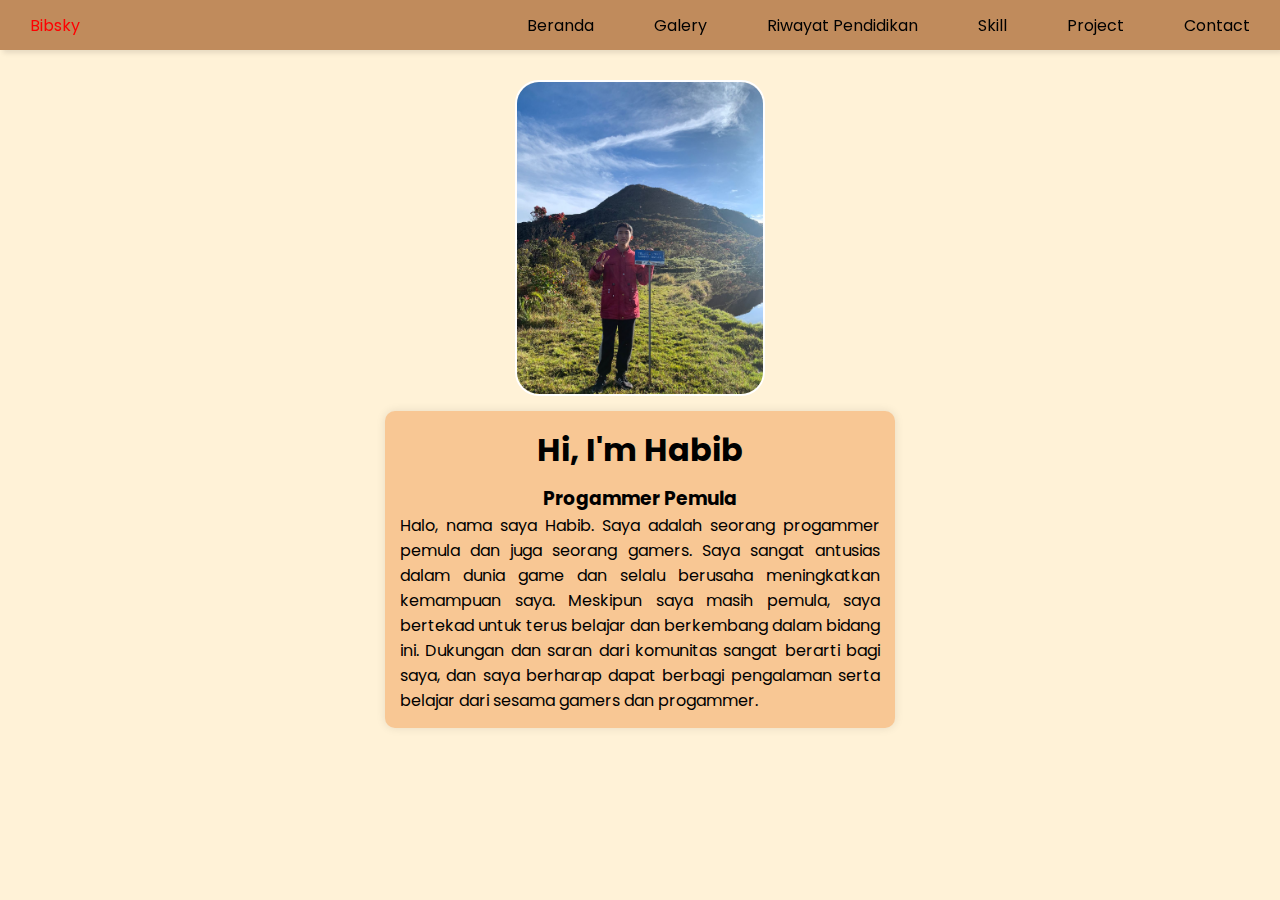
<file: index.html>
<!DOCTYPE html>
<html lang="en">
<head>
    <meta charset="UTF-8">
    <meta http-equiv="X-UA-Compatible" content="IE=edge">
    <meta name="viewport" content="width=device-width, initial-scale=1.0">
    <title>Bibsky</title>
    <link rel="stylesheet" href="css/style.css">
</head>
<body>
    <nav>
        <ul class="sidebar">
            <li onclick=hideSidebar()><a href="#"><svg xmlns="http://www.w3.org/2000/svg" height="24px" viewBox="0 -960 960 960" width="24px" fill="#000000"><path d="m256-200-56-56 224-224-224-224 56-56 224 224 224-224 56 56-224 224 224 224-56 56-224-224-224 224Z"/></svg></a></li>
            <li><a href="index.html">Beranda</a></li>
            <li><a href="galery.html">Galery</a></li>
            <li><a href="riwayat-pendidikan.html">Riwayat Pendidikan</a></li>
            <li><a href="skill.html">Skill</a></li>
            <li><a href="project.html">Project</a></li>
            <li><a href="contact.html">Contact</a></li>
        </ul>
        <ul>
            <li><a href="index.html">Bibsky</a></li>
            <li class="hideOnMobile"><a href="index.html">Beranda</a></li>
            <li class="hideOnMobile"><a href="galery.html">Galery</a></li>
            <li class="hideOnMobile"><a href="riwayat-pendidikan.html">Riwayat Pendidikan</a></li>
            <li class="hideOnMobile"><a href="skill.html">Skill</a></li>
            <li class="hideOnMobile"><a href="project.html">Project</a></li>
            <li class="hideOnMobile"><a href="contact.html">Contact</a></li>
            <li class="menu-button" onclick=showSidebar()><a href="#"><svg xmlns="http://www.w3.org/2000/svg" height="24px" viewBox="0 -960 960 960" width="24px" fill="#000000"><path d="M120-240v-80h720v80H120Zm0-200v-80h720v80H120Zm0-200v-80h720v80H120Z"/></svg>
            </a></li>
        </ul>
    </nav>

    <div class="photo-index">
        <div class="slide" data-slide>
          <img src="image/pribadi/img1.jpg" alt="img">
        </div>
      </div>

    <div class="container">
        <div class="box">
          <div class="home-content">
            <h1>Hi, I'm <span>Habib</span></h1>
            <div class="text-animate">
              <h3>Progammer Pemula</h3>
            </div>
            <p>Halo, nama saya Habib. Saya adalah seorang progammer pemula dan juga seorang gamers. Saya sangat antusias dalam dunia game dan selalu berusaha meningkatkan kemampuan saya. Meskipun saya masih pemula, saya bertekad untuk terus belajar dan berkembang dalam bidang ini. Dukungan dan saran dari komunitas sangat berarti bagi saya, dan saya berharap dapat berbagi pengalaman serta belajar dari sesama gamers dan progammer.</p>
          </div>
        </div>
      </div>
    
    <script src="js/script.js"></script>
</body>
</html>
</file>
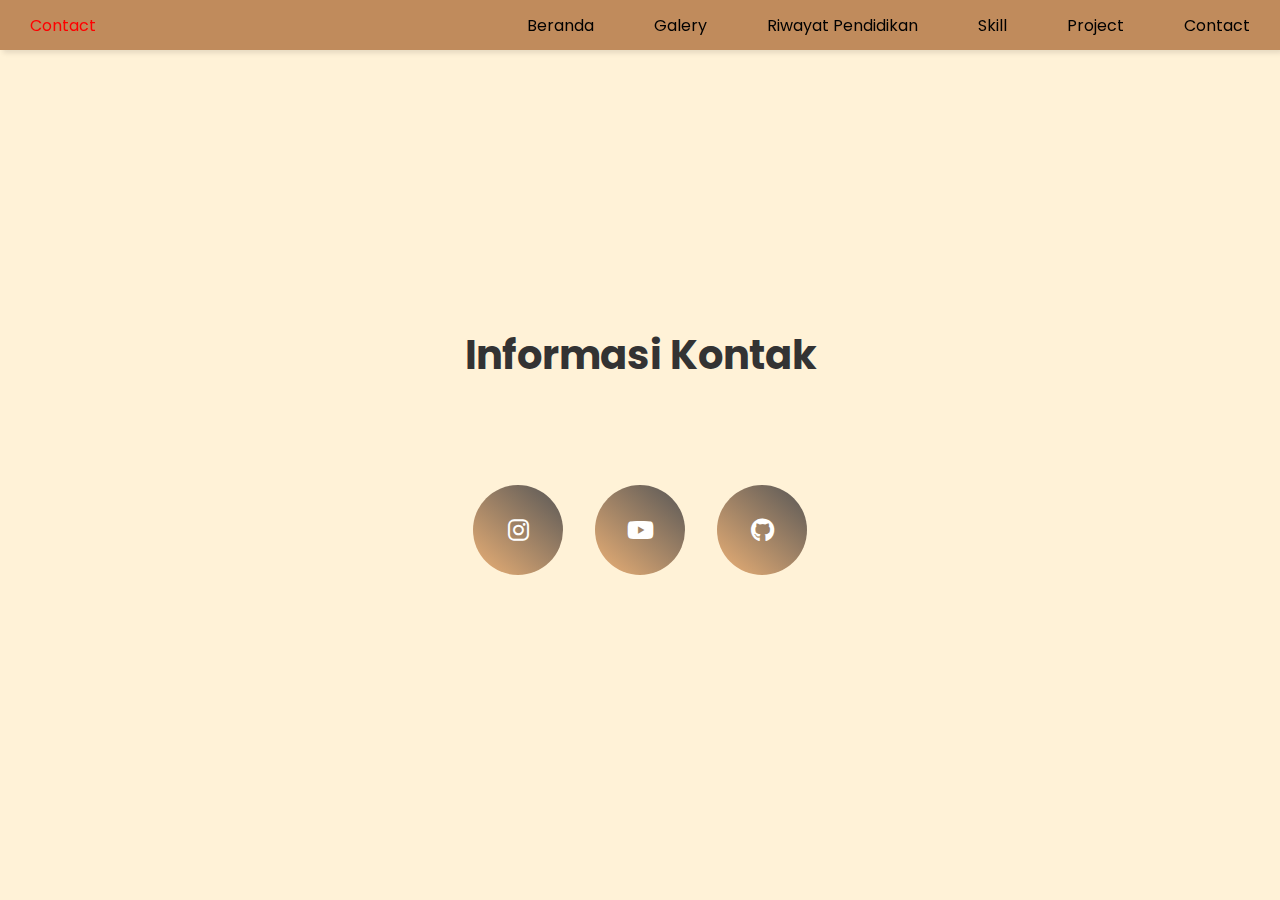
<file: contact.html>
<!DOCTYPE html>
<html lang="en">
<head>
    <meta charset="UTF-8">
    <meta http-equiv="X-UA-Compatible" content="IE=edge">
    <meta name="viewport" content="width=device-width, initial-scale=1.0">
    <title>Bibsky</title>
    <link rel="stylesheet" href="css/style.css">
    <link rel="stylesheet" href="https://cdnjs.cloudflare.com/ajax/libs/font-awesome/6.4.2/css/all.min.css">

</head>
<body>
    <nav>
        <ul class="sidebar">
            <li onclick=hideSidebar()><a href="#"><svg xmlns="http://www.w3.org/2000/svg" height="24px" viewBox="0 -960 960 960" width="24px" fill="#000000"><path d="m256-200-56-56 224-224-224-224 56-56 224 224 224-224 56 56-224 224 224 224-56 56-224-224-224 224Z"/></svg></a></li>
            <li><a href="index.html">Beranda</a></li>
            <li><a href="galery.html">Galery</a></li>
            <li><a href="riwayat-pendidikan.html">Riwayat Pendidikan</a></li>
            <li><a href="skill.html">Skill</a></li>
            <li><a href="project.html">Project</a></li>
            <li><a href="contact.html">Contact</a></li>
        </ul>
        <ul>
            <li><a href="#">Contact</a></li>
            <li class="hideOnMobile"><a href="index.html">Beranda</a></li>
            <li class="hideOnMobile"><a href="galery.html">Galery</a></li>
            <li class="hideOnMobile"><a href="riwayat-pendidikan.html">Riwayat Pendidikan</a></li>
            <li class="hideOnMobile"><a href="skill.html">Skill</a></li>
            <li class="hideOnMobile"><a href="project.html">Project</a></li>
            <li class="hideOnMobile"><a href="contact.html">Contact</a></li>
            <li class="menu-button" onclick=showSidebar()><a href="#"><svg xmlns="http://www.w3.org/2000/svg" height="24px" viewBox="0 -960 960 960" width="24px" fill="#000000"><path d="M120-240v-80h720v80H120Zm0-200v-80h720v80H120Zm0-200v-80h720v80H120Z"/></svg>
            </a></li>
        </ul>
    </nav>
    
    <div class="heading-contact">
        <h2>Informasi Kontak</h2>
    </div>

    <div class="wrapper">
        <a href="https://www.instagram.com/mhabib04/" class="icon"><i class="fa-brands fa-instagram"></i></a>
        <a href="https://youtube.com/@muhammadhabib8264?si=N2gCmBoeGonpZfSt" class="icon"><i class="fa-brands fa-youtube"></i></a>
        <a href="https://github.com/mhabib04" class="icon"><i class="fa-brands fa-github"></i></a>
      </div>

    <script src="js/script.js"></script>
</body>
</html>
</file>
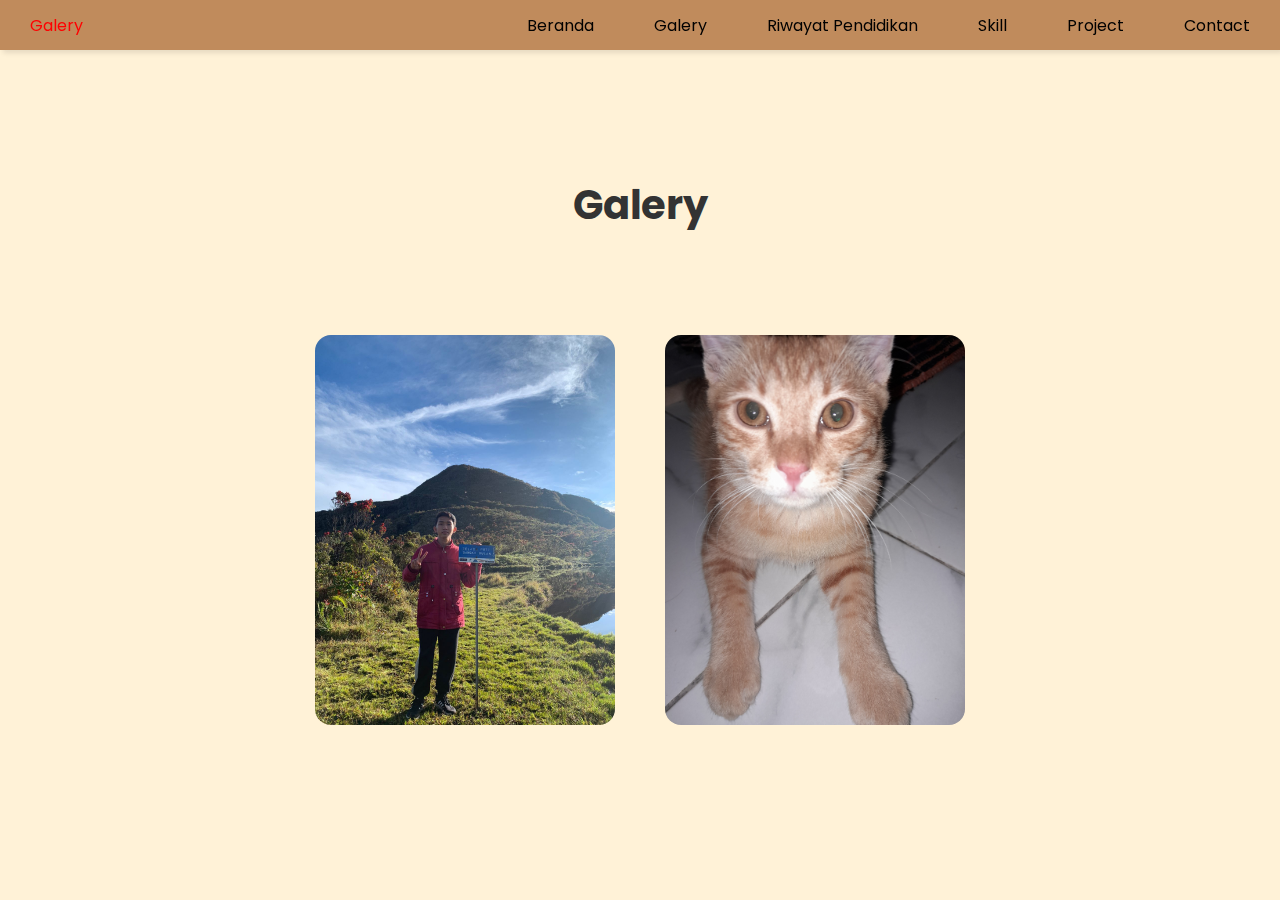
<file: galery.html>
<!DOCTYPE html>
<html lang="en">
<head>
    <meta charset="UTF-8">
    <meta http-equiv="X-UA-Compatible" content="IE=edge">
    <meta name="viewport" content="width=device-width, initial-scale=1.0">
    <title>Bibsky</title>
    <link rel="stylesheet" href="css/style.css">
</head>
<body>
    <nav>
        <ul class="sidebar">
            <li onclick=hideSidebar()><a href="#"><svg xmlns="http://www.w3.org/2000/svg" height="24px" viewBox="0 -960 960 960" width="24px" fill="#000000"><path d="m256-200-56-56 224-224-224-224 56-56 224 224 224-224 56 56-224 224 224 224-56 56-224-224-224 224Z"/></svg></a></li>
            <li><a href="index.html">Beranda</a></li>
            <li><a href="galery.html">Galery</a></li>
            <li><a href="riwayat-pendidikan.html">Riwayat Pendidikan</a></li>
            <li><a href="skill.html">Skill</a></li>
            <li><a href="project.html">Project</a></li>
            <li><a href="contact.html">Contact</a></li>
        </ul>
        <ul>
            <li><a href="#">Galery</a></li>
            <li class="hideOnMobile"><a href="index.html">Beranda</a></li>
            <li class="hideOnMobile"><a href="galery.html">Galery</a></li>
            <li class="hideOnMobile"><a href="riwayat-pendidikan.html">Riwayat Pendidikan</a></li>
            <li class="hideOnMobile"><a href="skill.html">Skill</a></li>
            <li class="hideOnMobile"><a href="project.html">Project</a></li>
            <li class="hideOnMobile"><a href="contact.html">Contact</a></li>
            <li class="menu-button" onclick=showSidebar()><a href="#"><svg xmlns="http://www.w3.org/2000/svg" height="24px" viewBox="0 -960 960 960" width="24px" fill="#000000"><path d="M120-240v-80h720v80H120Zm0-200v-80h720v80H120Zm0-200v-80h720v80H120Z"/></svg>
            </a></li>
        </ul>
    </nav>

    <div class="heading-galery">
        <h2>Galery</h2>
    </div>

    <div class="item">
        <div class="item-card">
            <img src="image/pribadi/img1.jpg" alt="img">
            <div class="item-content">
                <a href="my-galery.html" class="no-underline">
                    <h4>Galery Pribadi</h4>
                </a>
            </div>
        </div>
        <div class="item-card">
            <img src="image/kucing/img1.jpg" alt="img">
            <div class="item-content">
                <a href="my-cat-galery.html" class="no-underline">
                    <h4>Galery Kucing</h4>
                </a>
            </div>
        </div>
    </div> 
    
    <script src="js/script.js"></script>
</body>
</html>
</file>
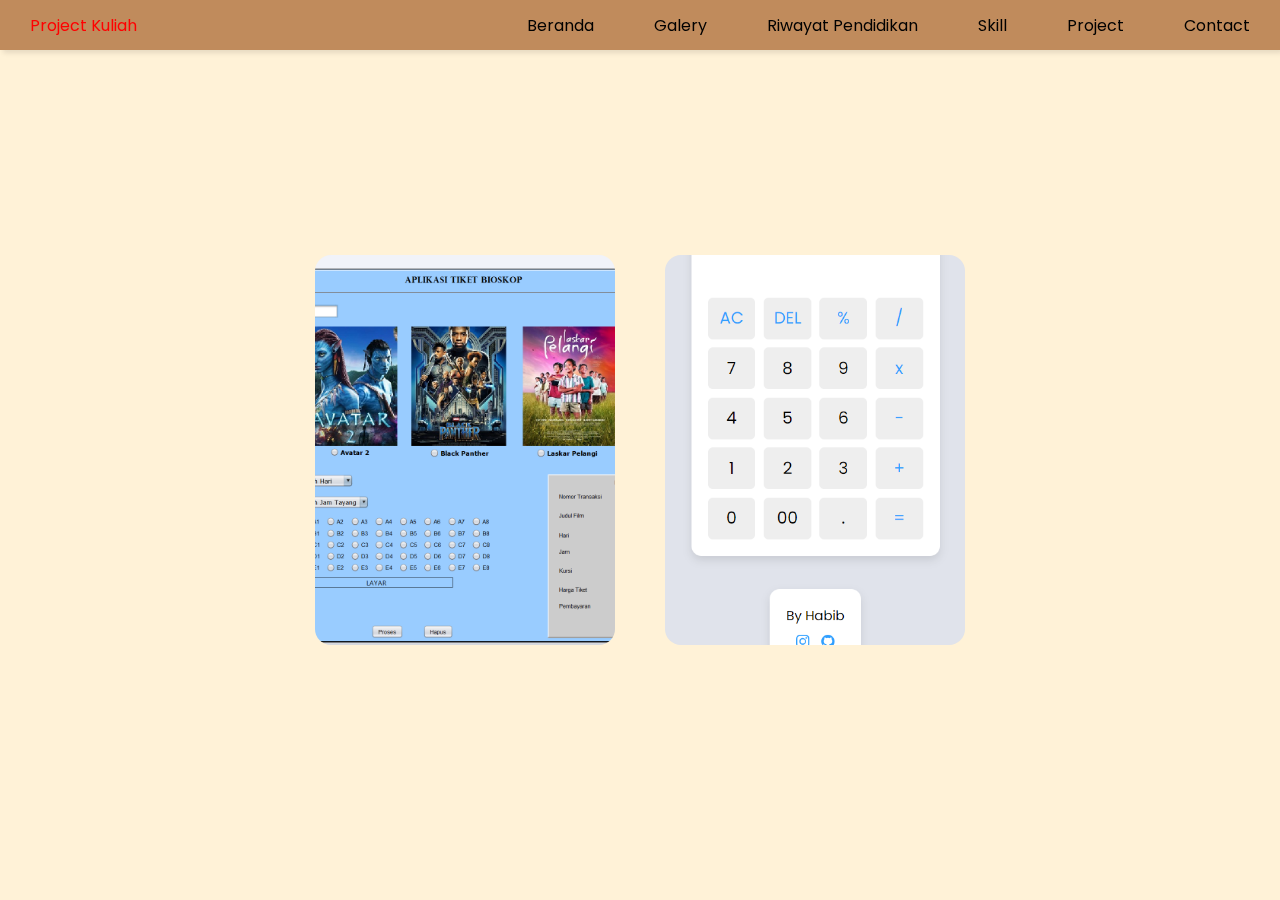
<file: my-college-project.html>
<!DOCTYPE html>
<html lang="en">
<head>
    <meta charset="UTF-8">
    <meta http-equiv="X-UA-Compatible" content="IE=edge">
    <meta name="viewport" content="width=device-width, initial-scale=1.0">
    <title>Bibsky</title>
    <link rel="stylesheet" href="css/style.css">
</head>
<body>
    <nav>
        <ul class="sidebar">
            <li onclick=hideSidebar()><a href="#"><svg xmlns="http://www.w3.org/2000/svg" height="24px" viewBox="0 -960 960 960" width="24px" fill="#000000"><path d="m256-200-56-56 224-224-224-224 56-56 224 224 224-224 56 56-224 224 224 224-56 56-224-224-224 224Z"/></svg></a></li>
            <li><a href="index.html">Beranda</a></li>
            <li><a href="galery.html">Galery</a></li>
            <li><a href="riwayat-pendidikan.html">Riwayat Pendidikan</a></li>
            <li><a href="skill.html">Skill</a></li>
            <li><a href="project.html">Project</a></li>
            <li><a href="contact.html">Contact</a></li>
        </ul>
        <ul>
            <li><a href="#">Project Kuliah</a></li>
            <li class="hideOnMobile"><a href="index.html">Beranda</a></li>
            <li class="hideOnMobile"><a href="galery.html">Galery</a></li>
            <li class="hideOnMobile"><a href="riwayat-pendidikan.html">Riwayat Pendidikan</a></li>
            <li class="hideOnMobile"><a href="skill.html">Skill</a></li>
            <li class="hideOnMobile"><a href="project.html">Project</a></li>
            <li class="hideOnMobile"><a href="contact.html">Contact</a></li>
            <li class="menu-button" onclick=showSidebar()><a href="#"><svg xmlns="http://www.w3.org/2000/svg" height="24px" viewBox="0 -960 960 960" width="24px" fill="#000000"><path d="M120-240v-80h720v80H120Zm0-200v-80h720v80H120Zm0-200v-80h720v80H120Z"/></svg>
            </a></li>
        </ul>
    </nav>

    <div class="item">
        <div class="item-card">
            <img src="image/project-kuliah/img1.png" alt="img">
            <div class="item-content">
                <a href="https://github.com/mhabib04/AplikasiTiketBioskop" class="no-underline">
                    <h4>Aplikasi Tiket Bioskop</h4>
                    <p>Pemograman Fundamental</p>
                </a>
            </div>
        </div>
        <div class="item-card">
            <img src="image/project-kuliah/img2.png" alt="img">
            <div class="item-content">
                <a href="https://bibsky.my.id/PWEB/Tugas2-PWEB/" class="no-underline">
                    <h4>Kalkulator Web</h4>
                    <p>Pemograman Web</p>
                </a>
            </div>
        </div>
    </div>

    <script src="js/script.js"></script>
</body>
</html>
</file>
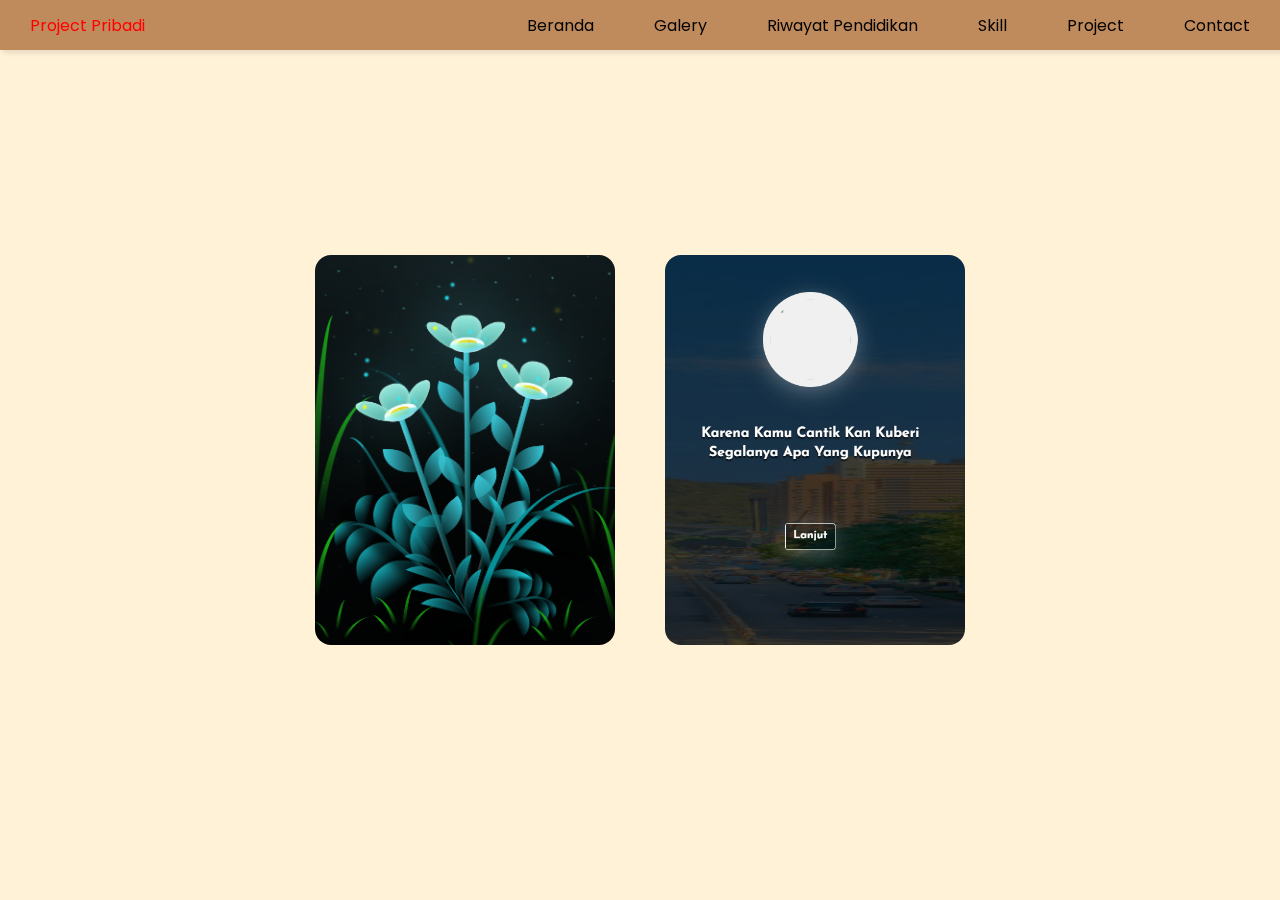
<file: my-project.html>
<!DOCTYPE html>
<html lang="en">
<head>
    <meta charset="UTF-8">
    <meta http-equiv="X-UA-Compatible" content="IE=edge">
    <meta name="viewport" content="width=device-width, initial-scale=1.0">
    <title>Bibsky</title>
    <link rel="stylesheet" href="css/style.css">
</head>
<body>
    <nav>
        <ul class="sidebar">
            <li onclick=hideSidebar()><a href="#"><svg xmlns="http://www.w3.org/2000/svg" height="24px" viewBox="0 -960 960 960" width="24px" fill="#000000"><path d="m256-200-56-56 224-224-224-224 56-56 224 224 224-224 56 56-224 224 224 224-56 56-224-224-224 224Z"/></svg></a></li>
            <li><a href="index.html">Beranda</a></li>
            <li><a href="galery.html">Galery</a></li>
            <li><a href="riwayat-pendidikan.html">Riwayat Pendidikan</a></li>
            <li><a href="skill.html">Skill</a></li>
            <li><a href="project.html">Project</a></li>
            <li><a href="contact.html">Contact</a></li>
        </ul>
        <ul>
            <li><a href="#">Project Pribadi</a></li>
            <li class="hideOnMobile"><a href="index.html">Beranda</a></li>
            <li class="hideOnMobile"><a href="galery.html">Galery</a></li>
            <li class="hideOnMobile"><a href="riwayat-pendidikan.html">Riwayat Pendidikan</a></li>
            <li class="hideOnMobile"><a href="skill.html">Skill</a></li>
            <li class="hideOnMobile"><a href="project.html">Project</a></li>
            <li class="hideOnMobile"><a href="contact.html">Contact</a></li>
            <li class="menu-button" onclick=showSidebar()><a href="#"><svg xmlns="http://www.w3.org/2000/svg" height="24px" viewBox="0 -960 960 960" width="24px" fill="#000000"><path d="M120-240v-80h720v80H120Zm0-200v-80h720v80H120Zm0-200v-80h720v80H120Z"/></svg>
            </a></li>
        </ul>
    </nav>

    <div class="item">
        <div class="item-card">
            <img src="image/project-pribadi/img1.png" alt="img">
            <div class="item-content">
                <a href="https://bibsky.my.id/bunga/" class="no-underline">
                    <h4>Bunga Online</h4>
                </a>
            </div>
        </div>
        <div class="item-card">
            <img src="image/project-pribadi/img2.png" alt="img">
            <div class="item-content">
                <a href="https://bibsky.my.id/gombalan/" class="no-underline">
                    <h4>Gombalan Online</h4>
                </a>
            </div>
        </div>
    </div>
    
    <script src="js/script.js"></script>
</body>
</html>
</file>
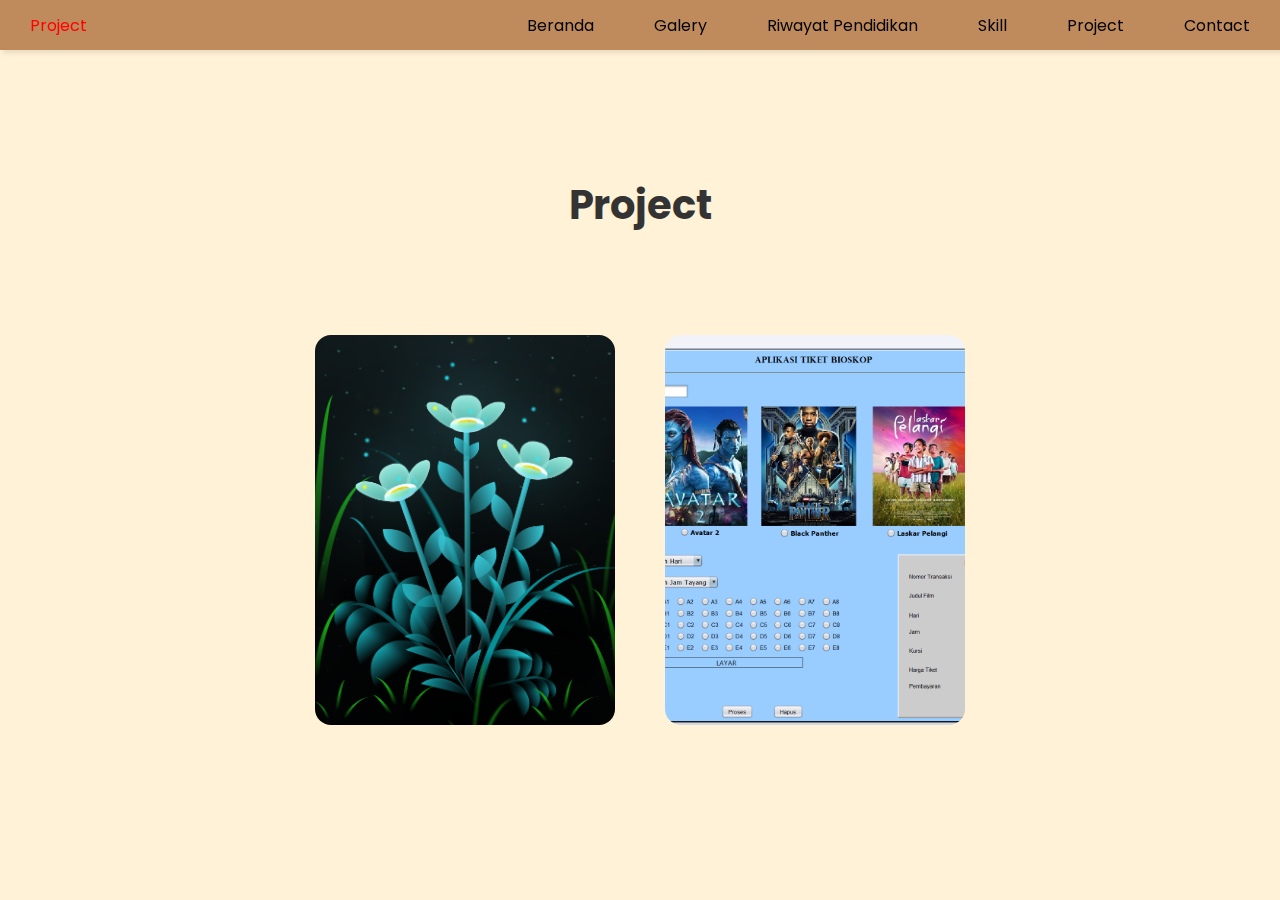
<file: project.html>
<!DOCTYPE html>
<html lang="en">
<head>
    <meta charset="UTF-8">
    <meta http-equiv="X-UA-Compatible" content="IE=edge">
    <meta name="viewport" content="width=device-width, initial-scale=1.0">
    <title>Bibsky</title>
    <link rel="stylesheet" href="css/style.css">
</head>
<body>
    <nav>
        <ul class="sidebar">
            <li onclick=hideSidebar()><a href="#"><svg xmlns="http://www.w3.org/2000/svg" height="24px" viewBox="0 -960 960 960" width="24px" fill="#000000"><path d="m256-200-56-56 224-224-224-224 56-56 224 224 224-224 56 56-224 224 224 224-56 56-224-224-224 224Z"/></svg></a></li>
            <li><a href="index.html">Beranda</a></li>
            <li><a href="galery.html">Galery</a></li>
            <li><a href="riwayat-pendidikan.html">Riwayat Pendidikan</a></li>
            <li><a href="skill.html">Skill</a></li>
            <li><a href="project.html">Project</a></li>
            <li><a href="contact.html">Contact</a></li>
        </ul>
        <ul>
            <li><a href="#">Project</a></li>
            <li class="hideOnMobile"><a href="index.html">Beranda</a></li>
            <li class="hideOnMobile"><a href="galery.html">Galery</a></li>
            <li class="hideOnMobile"><a href="riwayat-pendidikan.html">Riwayat Pendidikan</a></li>
            <li class="hideOnMobile"><a href="skill.html">Skill</a></li>
            <li class="hideOnMobile"><a href="project.html">Project</a></li>
            <li class="hideOnMobile"><a href="contact.html">Contact</a></li>
            <li class="menu-button" onclick=showSidebar()><a href="#"><svg xmlns="http://www.w3.org/2000/svg" height="24px" viewBox="0 -960 960 960" width="24px" fill="#000000"><path d="M120-240v-80h720v80H120Zm0-200v-80h720v80H120Zm0-200v-80h720v80H120Z"/></svg>
            </a></li>
        </ul>
    </nav>

    <div class="heading-project">
        <h2>Project</h2>
    </div>
    
    <div class="item">
        <div class="item-card">
            <img src="image/project-pribadi/img1.png" alt="img">
            <div class="item-content">
                <a href="my-project.html" class="no-underline">
                    <h4>Project Pribadi</h4>
                </a>
            </div>
        </div>
        <div class="item-card">
            <img src="image/project-kuliah/img1.png" alt="img">
            <div class="item-content">
                <a href="my-college-project.html" class="no-underline">
                    <h4>Project Kuliah</h4>
                </a>
            </div>
        </div>
    </div>

    <script src="js/script.js"></script>
</body>
</html>
</file>
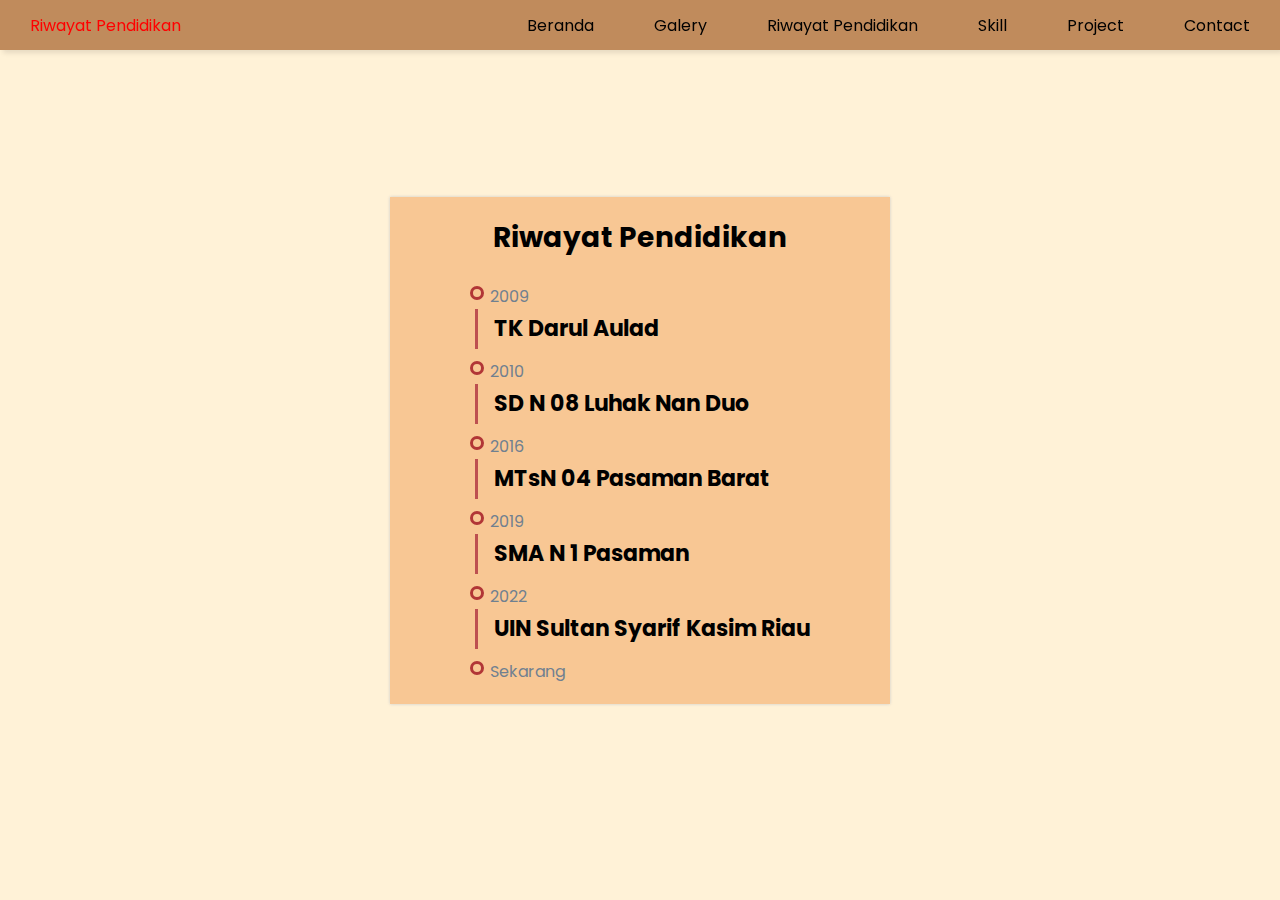
<file: riwayat-pendidikan.html>
<!DOCTYPE html>
<html lang="en">
<head>
    <meta charset="UTF-8">
    <meta http-equiv="X-UA-Compatible" content="IE=edge">
    <meta name="viewport" content="width=device-width, initial-scale=1.0">
    <title>Bibsky</title>
    <link rel="stylesheet" href="css/style.css">
</head>
<body>
    <nav>
        <ul class="sidebar">
            <li onclick=hideSidebar()><a href="#"><svg xmlns="http://www.w3.org/2000/svg" height="24px" viewBox="0 -960 960 960" width="24px" fill="#000000"><path d="m256-200-56-56 224-224-224-224 56-56 224 224 224-224 56 56-224 224 224 224-56 56-224-224-224 224Z"/></svg></a></li>
            <li><a href="index.html">Beranda</a></li>
            <li><a href="galery.html">Galery</a></li>
            <li><a href="riwayat-pendidikan.html">Riwayat Pendidikan</a></li>
            <li><a href="skill.html">Skill</a></li>
            <li><a href="project.html">Project</a></li>
            <li><a href="contact.html">Contact</a></li>
        </ul>
        <ul>
            <li><a href="#">Riwayat Pendidikan</a></li>
            <li class="hideOnMobile"><a href="index.html">Beranda</a></li>
            <li class="hideOnMobile"><a href="galery.html">Galery</a></li>
            <li class="hideOnMobile"><a href="riwayat-pendidikan.html">Riwayat Pendidikan</a></li>
            <li class="hideOnMobile"><a href="skill.html">Skill</a></li>
            <li class="hideOnMobile"><a href="project.html">Project</a></li>
            <li class="hideOnMobile"><a href="contact.html">Contact</a></li>
            <li class="menu-button" onclick=showSidebar()><a href="#"><svg xmlns="http://www.w3.org/2000/svg" height="24px" viewBox="0 -960 960 960" width="24px" fill="#000000"><path d="M120-240v-80h720v80H120Zm0-200v-80h720v80H120Zm0-200v-80h720v80H120Z"/></svg>
            </a></li>
        </ul>
    </nav>

    <div class="content-box">
        <div class="content-title">
            <h2>Riwayat Pendidikan</h2>
        </div>
        <div class="riwayat-pendidikan-content">
            <ul>
                <li>
                    <a>
                        <span>2009</span>
                        <h3>TK Darul Aulad</h3>
                    </a>
                </li>
                <li>
                    <a>
                        <span>2010</span>
                        <h3>SD N 08 Luhak Nan Duo</h3>
                    </a>
                </li>
                <li>
                    <a>
                        <span>2016</span>
                        <h3>MTsN 04 Pasaman Barat</h3>
                    </a>
                </li>
                <li>
                    <a>
                        <span>2019</span>
                        <h3>SMA N 1 Pasaman</h3>
                    </a>
                </li>
                <li>
                    <a>
                        <span>2022</span>
                        <h3>UIN Sultan Syarif Kasim Riau</h3>
                    </a>
                </li>
                <li>
                    <a>
                        <span>Sekarang</span>
                    </a>
                </li>
            </ul>
        </div>
    </div>
    
    <script src="js/script.js"></script>
</body>
</html>
</file>
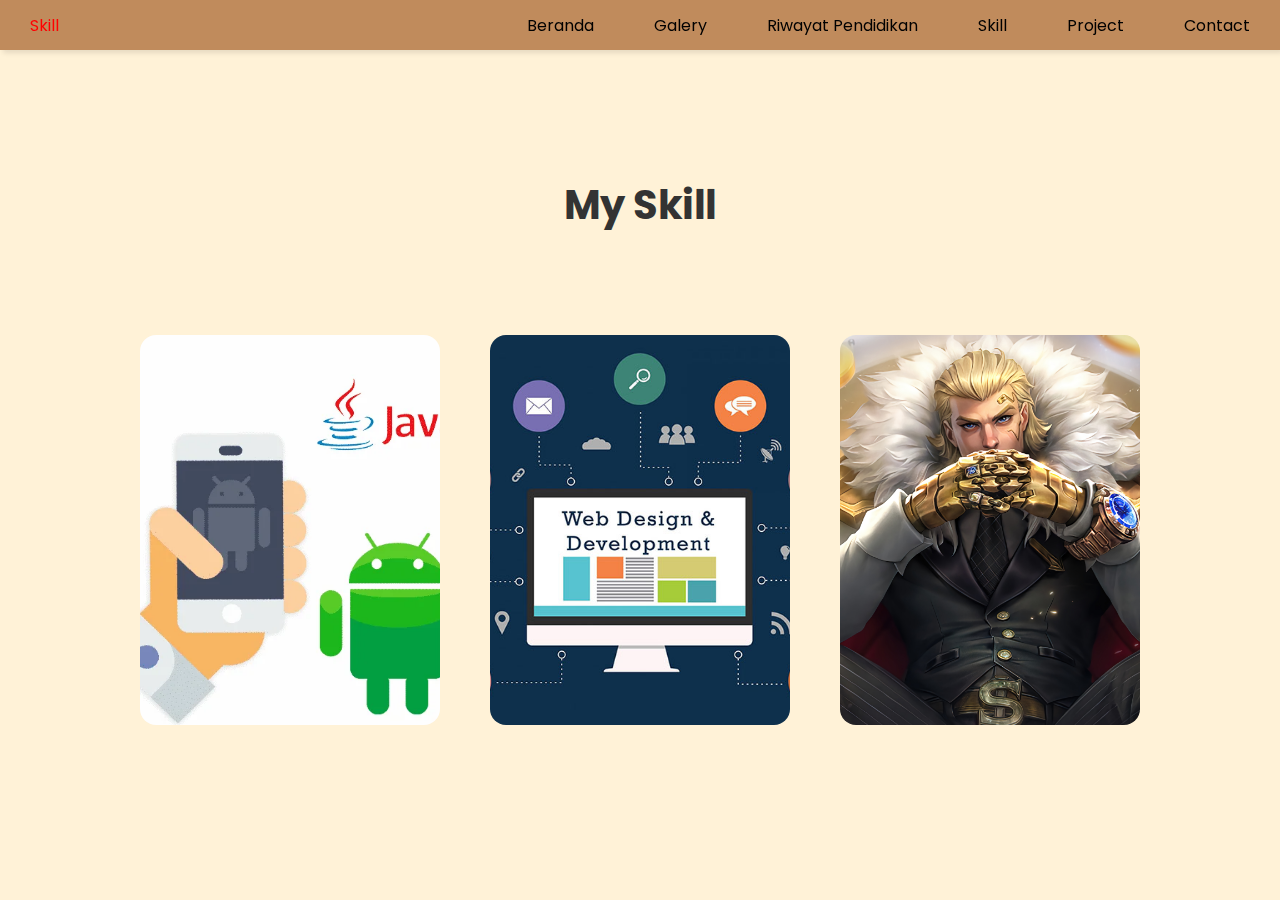
<file: skill.html>
<!DOCTYPE html>
<html lang="en">
<head>
    <meta charset="UTF-8">
    <meta http-equiv="X-UA-Compatible" content="IE=edge">
    <meta name="viewport" content="width=device-width, initial-scale=1.0">
    <title>Bibsky</title>
    <link rel="stylesheet" href="css/style.css">
</head>
<body>
    <nav>
        <ul class="sidebar">
            <li onclick=hideSidebar()><a href="#"><svg xmlns="http://www.w3.org/2000/svg" height="24px" viewBox="0 -960 960 960" width="24px" fill="#000000"><path d="m256-200-56-56 224-224-224-224 56-56 224 224 224-224 56 56-224 224 224 224-56 56-224-224-224 224Z"/></svg></a></li>
            <li><a href="index.html">Beranda</a></li>
            <li><a href="galery.html">Galery</a></li>
            <li><a href="riwayat-pendidikan.html">Riwayat Pendidikan</a></li>
            <li><a href="skill.html">Skill</a></li>
            <li><a href="project.html">Project</a></li>
            <li><a href="contact.html">Contact</a></li>
        </ul>
        <ul>
            <li><a href="#">Skill</a></li>
            <li class="hideOnMobile"><a href="index.html">Beranda</a></li>
            <li class="hideOnMobile"><a href="galery.html">Galery</a></li>
            <li class="hideOnMobile"><a href="riwayat-pendidikan.html">Riwayat Pendidikan</a></li>
            <li class="hideOnMobile"><a href="skill.html">Skill</a></li>
            <li class="hideOnMobile"><a href="project.html">Project</a></li>
            <li class="hideOnMobile"><a href="contact.html">Contact</a></li>
            <li class="menu-button" onclick=showSidebar()><a href="#"><svg xmlns="http://www.w3.org/2000/svg" height="24px" viewBox="0 -960 960 960" width="24px" fill="#000000"><path d="M120-240v-80h720v80H120Zm0-200v-80h720v80H120Zm0-200v-80h720v80H120Z"/></svg>
            </a></li>
        </ul>
    </nav>

    <div class="heading-skill">
        <h2>My Skill</h2>
    </div>
    
    <div class="item">
        <div class="item-card">
            <img src="image/skill/java.png" alt="">
            <div class="item-content">
                <h4>Android Developer(Java)</h4>
                <p>Advance Beginner Programmer</p>
            </div>
        </div>
        <div class="item-card">
            <img src="image/skill/web.jpg" alt="">
            <div class="item-content">
                <h4>Web Develompent</h4>
                <p>Advance Beginner Programmer</p>
            </div>
        </div>
        <div class="item-card">
            <img src="image/skill/tigreal.jpg" alt="">
            <div class="item-content">
                <h4>Top Global Tigreal</h4>
                <p>Pro Player&#128526;&#128526;&#128526;</p>
            </div>
        </div>
    </div>

    <script src="js/script.js"></script>
</body>
</html>
</file>
<file: css/style.css>
@import url('https://fonts.googleapis.com/css2?family=Poppins:ital,wght@0,100;0,200;0,300;0,400;0,500;0,600;0,700;0,800;0,900;1,100;1,200;1,300;1,400;1,500;1,600;1,700;1,800;1,900&display=swap');

* {
  margin: 0;
  padding: 0;
  box-sizing: border-box;
  scroll-behavior: smooth;
  font-family: 'Poppins', sans-serif;
}

body {
height: 100vh;
background-color: #FFF2D7;
display: flex;
justify-content: center;
align-items: center;
flex-direction: column;
}

nav {
width: 100%;
background-color: #C08B5C;
box-shadow: 3px 3px 5px rgba(0, 0, 0, 0.1);
position: fixed;
top: 0;
z-index: 1000;
}

nav ul {
width: 100%;
list-style: none;
display: flex;
justify-content: flex-end;
align-items: center;
}

nav li {
height: 50px;
}

nav a {
height: 100%;
padding: 0 30px;
text-decoration: none;
display: flex;
align-items: center;
color: black;
}

nav a:hover {
color: red;
}

nav li:first-child {
margin-right: auto;
}

.sidebar {
position: fixed;
top: 0;
right: 0;
height: 100vh;
width: 250px;
z-index: 999;
background-color: #FFF2D7;
backdrop-filter: blur(10px);
box-shadow: -10px 0 10px rgba(0, 0, 0, 0.1);
display: none;
flex-direction: column;
align-items: flex-start;
justify-content: flex-start;
padding-top: 1rem;
}

.sidebar li {
width: 100%;
}

.sidebar a {
width: 100%;
padding: 10px 20px;
box-sizing: border-box;
}

.menu-button {
display: none;
}

@media (max-width: 800px) {
.hideOnMobile {
  display: none;
}
.menu-button {
  display: block;
}
}

@media (max-width: 200px) {
.sidebar {
  width: 100%;
}
}

.slides-container {
width: 400px;
height: 600px;
display: grid;
place-items: center;
overflow: hidden;
position: relative;
margin-top: 80px;
}

.slide {
width: 100%;
height: 100%;
position: absolute;
transition: transform 300ms ease-out;
}

.slide img {
display: block;
width: 100%;
height: 100%;
object-fit: cover;
border-radius: 1.5rem;
border: 2px solid white;
}

.btn {
background: none;
border: none;
font-size: 24px;
cursor: pointer;
transform: translateY(-50%);
position: absolute;
}

.btn span {
color: #803D3B;
}

.btn span:hover {
color: #803D3B;
}

.btn.previous {
top: 50%;
left: 10px;
}

.btn.next {
top: 50%;
right: 10px;
}

.container {
  display: inline-flex;
  justify-content: center;
  align-items: center;
  height: 100vh;
  margin-top: 15px;
  margin-bottom: 15px;
  flex-wrap: wrap;
  align-content: flex-start;
}

.box {
width: 85%;
max-width: 600px;
padding: 15px;
background-color: #F8C794;
border-radius: 10px;
box-shadow: 0 0 10px rgba(0, 0, 0, 0.1);
}

.home-content {
text-align: center;
}

.box p {
text-align: justify;
}

.text-animate {
margin-top: 10px;
}

.photo-index {
width: 250px;
height: 600px;
display: grid;
place-items: center;
overflow: hidden;
position: relative;
margin-top: 80px;
}

.content-box {
  width: 500px;
  background: #F8C794;
  padding: 20px;
  box-shadow: 0 0 3px #cacaca;
  text-align: left;
  display: flex;
  flex-direction: column;
  align-items: center;
  box-sizing: border-box;
}

.content-title h2 {
  font-size: 28px;
  margin-bottom: 15px;
  text-align: center;
}

.riwayat-pendidikan-content ul {
  list-style: none;
  padding: 0;
  margin: 0;
}

.riwayat-pendidikan-content ul li a {
  text-decoration: none;
}

.riwayat-pendidikan-content ul li span {
  font-size: 16px;
  color: slategrey;
  display: block;
  margin-top: 10px;
  padding-left: 20px;
  position: relative;
}

.riwayat-pendidikan-content ul li span::before {
  content: "";
  position: absolute;
  width: 8px;
  height: 8px;
  border: 3px solid #b13636;
  top: 2px;
  left: 0;
  border-radius: 50px;
}

.riwayat-pendidikan-content ul li h3 {
  font-size: 22px;
  line-height: 30px;
  border: 3px solid #bd5050;
  border-width: 0 0 0 3px;
  padding: 5px 0 5px 16px;
  margin-left: 5px;
}

.item {
  display: flex;
  gap: 50px;
}

.item-card {
  width: 300px;
  aspect-ratio: 1 / 1.3;
  border-radius: 16px;
  overflow: hidden;
  position: relative;
}

.item-card > img {
  width: 100%;
  height: 100%;
  object-fit: cover;
  transition: 0.3s cubic-bezier(0.55, 0.055, 0.675, 0.19);
}

.item-card > .item-content {
  position: absolute;
  bottom: 0;
  left: 0;
  width: 100%;
  height: 40%;
  background-color: #FFE0B5;
  padding: 1.4rem;
  border-top-left-radius: 20px;
  border-top-right-radius: 20px;
  display: flex;
  flex-direction: column;
  justify-content: center;
  align-items: center;
  opacity: 0;
  transform: translateY(100%);
  transition: opacity 0.5s ease, transform 0.3s ease;
}

.item-content {
  text-align: center;
}

.no-underline {
  text-decoration: none;
}

.item-card:hover img {
  transform: scale(1.1);
}

.item-card:hover > .item-content {
  opacity: 1;
  transform: translateY(0);
}

.item:hover > .item-card:not(:hover) {
  filter: blur(5px);
}

@media only screen and (max-width: 600px) {
  .item {
    display: flex;
    flex-direction: column;
    align-items: center;
    gap: 20px;
    margin-top: -50px;
  }

  .item-card {
    width: 80%;
    max-width: 250px;
    aspect-ratio: 1;
    margin-top: 20px;
    margin-bottom: 15px;
  }

  .item-card > .item-content {
    height: auto; 
    border-radius: 0;
  }

  .photo-index {
    margin-bottom: 20px;
  }

  .container {  
    margin-top: 20px;
  }

  .content-box {
    width: 90%;
    max-width: 380px;
  }

  .heading-galery h2 {
    margin-top: -100px;
  }

  .heading-contact h2 {
    margin-top: -100px;
  }

  .heading-project h2 {
    margin-top: -100px;
  }

  .heading-skill h2 {
    margin-top: 150px;
  }

}


.wrapper {
  display: flex;
  justify-content: center;
  align-items: center;
  gap: 2rem;
}

.icon {
  text-decoration: none;
  width: 5.625rem;
  height: 5.625rem;
  border-radius: 50%;
  display: flex;
  justify-content: center;
  align-items: center;
  position: relative;
}

.icon > i {
  color: #fff;
  font-size: 1.5rem;
  transition: all 0.2s;
}

.icon:hover > i {
  transform: scale(2.2);
  background: linear-gradient(220.55deg, #565656 0%, #ECB176 100%);
  background-clip: text;
  -webkit-background-clip: text;
  -webkit-text-fill-color: transparent;
}

.icon::before {
  content: "";
  position: absolute;
  inset: 0;
  border-radius: 100%;
  background: linear-gradient(220.55deg, #565656 0%, #ECB176 100%);
  transform: scale(1);
  z-index: -1;
  transition: all 300ms ease-out;
}
.icon:hover::before {
  transform: scale(0);
}

.heading-contact h2 {
  font-size: 40px;
  color: #333;
  text-align: center;
  margin-bottom: 100px;
}

.heading-galery h2 {
  font-size: 40px;
  color: #333;
  text-align: center;
  margin-bottom: 100px;
}

.heading-project h2 {
  font-size: 40px;
  color: #333;
  text-align: center;
  margin-bottom: 100px;
}

.heading-skill h2 {
  font-size: 40px;
  color: #333;
  text-align: center;
  margin-bottom: 100px;
}
</file>
